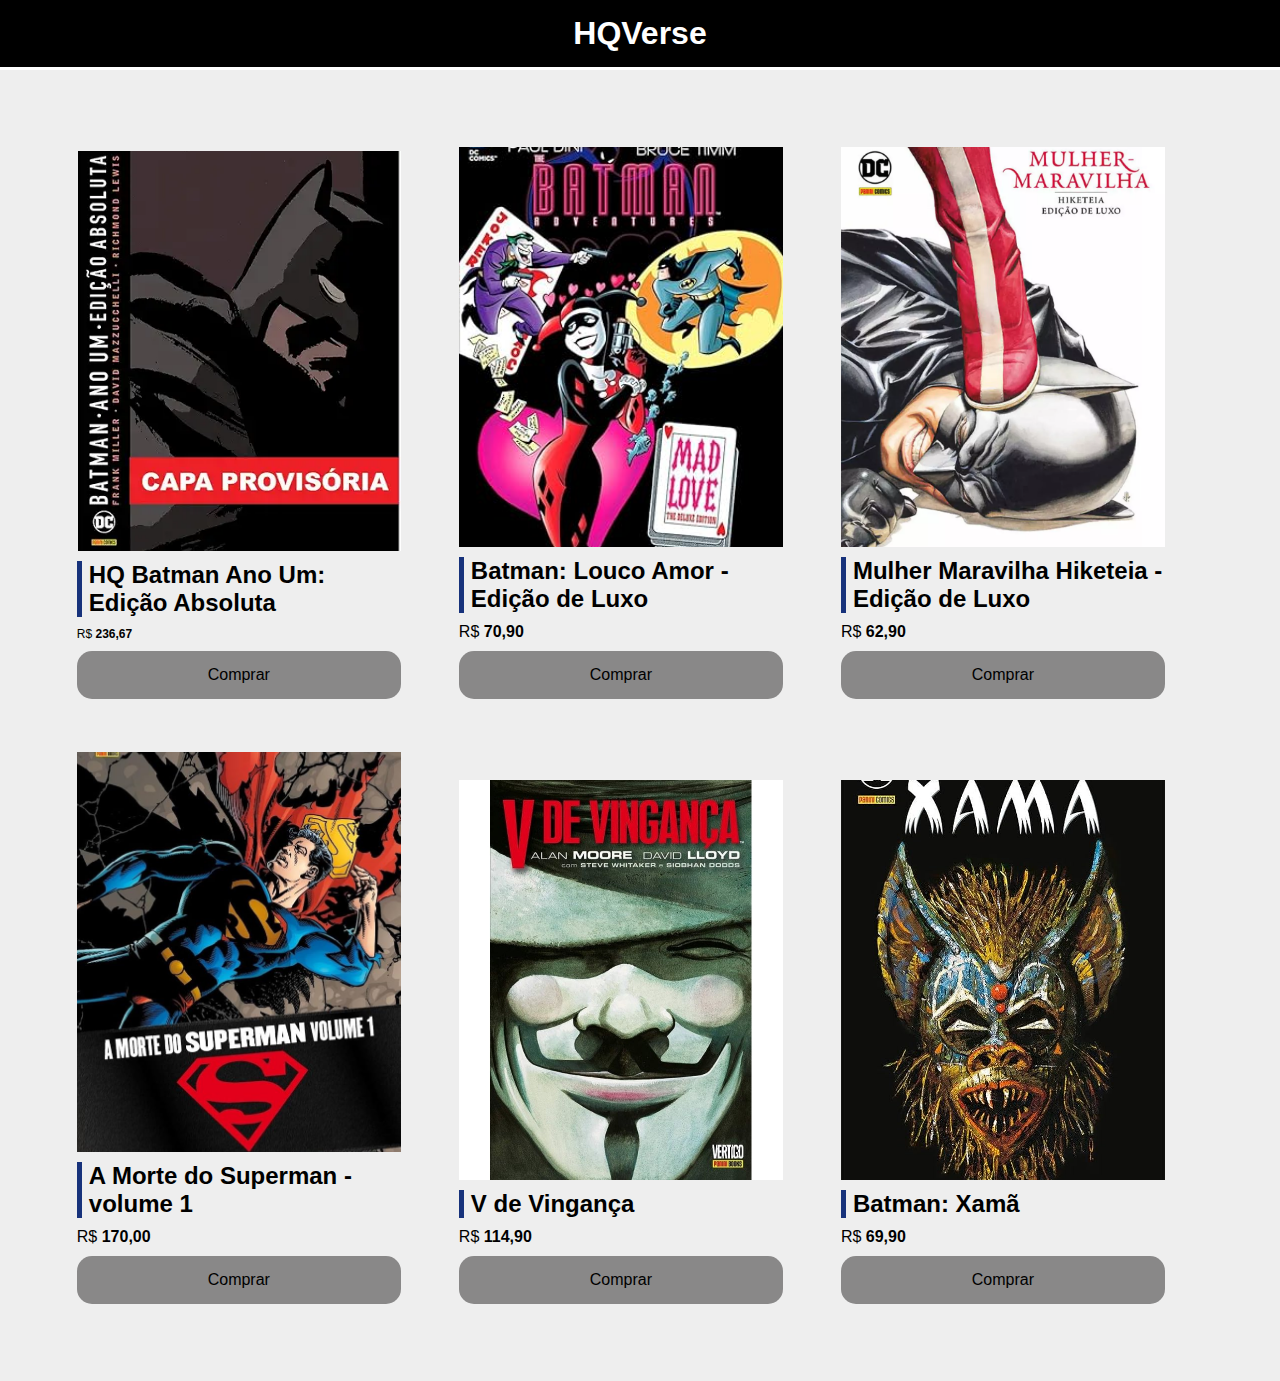
<file: licao-2911/01_11/pagina.html>
<!DOCTYPE html>
<html lang="pt-BR">
<head>
    <meta charset="UTF-8">
    <link rel="stylesheet" href="./style.css">
    <title> HQVerse</title>
</head>
<body>
   
    <header>
        <h1>HQVerse</h1> 
      
    </header>
<main class="container">
    <section class="Pd-container">
        <div class="box" >
                <div class="configimg" id="img-1"> </div>
                <h3>HQ Batman Ano Um: Edição Absoluta</h3>
            
                <p>
                    R$
                    <span class="destaqueCor">236,67</span>
                </p>
                <a href="#" class="botao">Comprar</a>
            </div>

            <div class="box" >
                <div class="configimg" id="img-2"> </div>
                <h3>Batman: Louco Amor - Edição de Luxo</h3>
             
                    R$
                    <span class="destaqueCor">70,90</span>
                </p>
                <a href="#" class="botao">Comprar</a>
            </div>

            <div class="box" >
                <div class="configimg" id="img-3"> </div>
                <h3>Mulher Maravilha Hiketeia - Edição de Luxo</h3>
              
                    R$
                    <span class="destaqueCor">62,90</span>
                </p>
                <a href="#" class="botao">Comprar</a>
            </div>

            <div class="box" >
                <div class="configimg" id="img-4"> </div>
                <h3> A Morte do Superman - volume 1 </h3>
           
                    R$
                    <span class="destaqueCor"> 170,00</span>
                </p>
                <a href="#" class="botao">Comprar</a>
            </div>

            <div class="box" >
                <div class="configimg" id="img-5"> </div>
                <h3> V de Vingança</h3>
              
                    R$
                    <span class="destaqueCor">  114,90</span>
                </p>
                <a href="#" class="botao">Comprar</a>
            </div>

            <div class="box" >
                <div class="configimg" id="img-6"> </div>
                <h3>Batman: Xamã</h3>
             
                    R$
                    <span class="destaqueCor">69,90</span>
                </p>
                <a href="#" class="botao">Comprar</a>
        </div>
    </section>
</main>    
        
   
</body>
</html>
</file>
<file: licao-2911/01_11/style.css>
* {
    margin: 0;
    padding: 0;
    box-sizing: border-box;
    font-family: 'Franklin Gothic Medium', 'Arial Narrow', Arial, sans-serif;


}

header {
    font-family: monospace;
    background-color: #000000;
    color: #fff;
    padding: 15px;
    text-align: center;
    border-bottom: 3px solid #ffffff;

}

.configimg {
    width: 100%;
    height: 400px;
    margin-bottom: 10px;
    background-position: center;
    background-size: cover;
}

.Pd-container {
    max-width: 1200px;
    margin: auto;
}

.container {
    background-color: #eee;
    min-height: 60vh;
    padding: 50px;
}

.box {
    width: 30%;
    margin: 1%;
    display: inline-block;
    padding: 15px;
}

#img-1 {
    background-image: url(./img/ano-um-2.webp);
}

#img-2 {
    background-image: url(./img/ale2.jpg);
}

#img-3 {
    background-image: url(./img/batman\ apanhando.webp);
}

#img-4 {
    background-image: url(./img/superman\ morto.jpg);
}

#img-5 {
    background-image: url(./img/V\ de\ vingança.jfif);
}

#img-6 {
    background-image: url(./img/xamã.jpg);
}

h3 {
    margin-bottom: 10px;
    color: #000000;
    border-left: 5px solid #17327b;
    padding-left: 7px;
    font-size: 24px;
}

.box p {
    margin-bottom: 10px;
    font-size: 12px;
}

.destaqueCor {
    font-weight: 900;
}

.botao {
    display: block;
    width: 100%;
    text-align: center;
    text-transform: initial;
    text-decoration: none;
    background-color: #898888;
    color: #000000;
    border-radius: 15px;
    padding: 15px;
    transition: .4s;
}

.botao:hover {
    background-color: #0b1257;
    color: #ffffff;
    padding: 20px;
}

footer {
    background-color: rgb(85, 85, 85);
    color: #fff;
    padding: 15px;
    text-align: center;
    border-top: 3px solid rgb(0, 0, 0);
}
</file>
